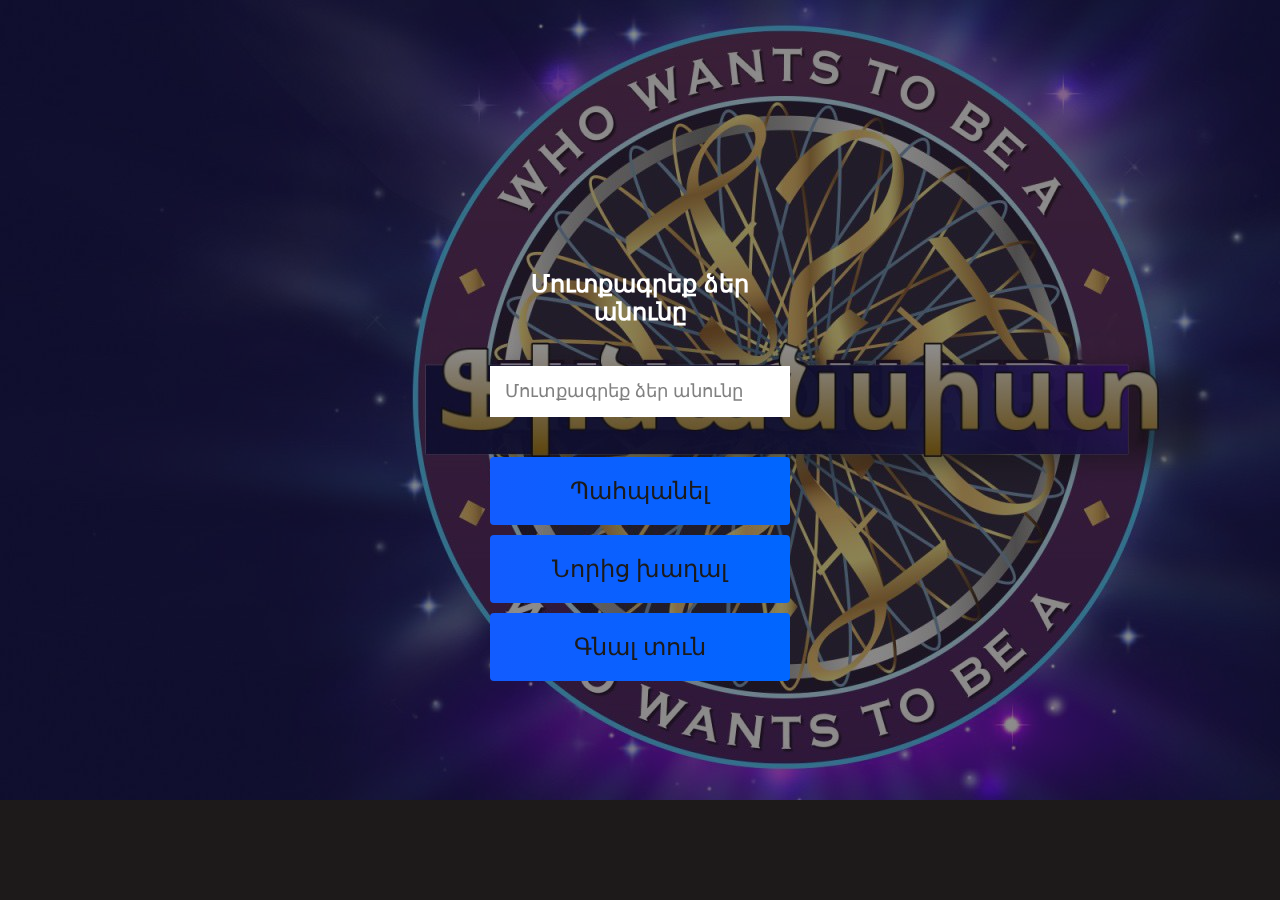
<file: end.html>
<!DOCTYPE html>
<html lang="en">
<head>
    <meta charset="UTF-8">
    <meta http-equiv="X-UA-Compatible" content="IE=edge">
    <meta name="viewport" content="width=device-width, initial-scale=1.0">
    <title>Document</title>
    <link rel="stylesheet" href="style.css">
</head>
<body> 
    <div class="container">
        <div class="con"></div>
        <div id="end" class="flex-center flex-column">
            <h1 id="finalScore">0</h1>
            <form class="end-form-container">
                <h2 id="end-text">Մուտքագրեք ձեր անունը</h2>
                <input type="text" name="name" id="username" placeholder="Մուտքագրեք ձեր անունը">
                <button class="btn" id="saveScoreBtn" type="submit" onclick="saveHighScore(event)" disabled>Պահպանել</button>
            </form>
            <a href="game.html" class="btn">Նորից խաղալ</a>
            <a href="index.html" class="btn">Գնալ տուն</a>
        </div>

    </div>
    <script src="end.js"></script>



</body>
</html>
</file>
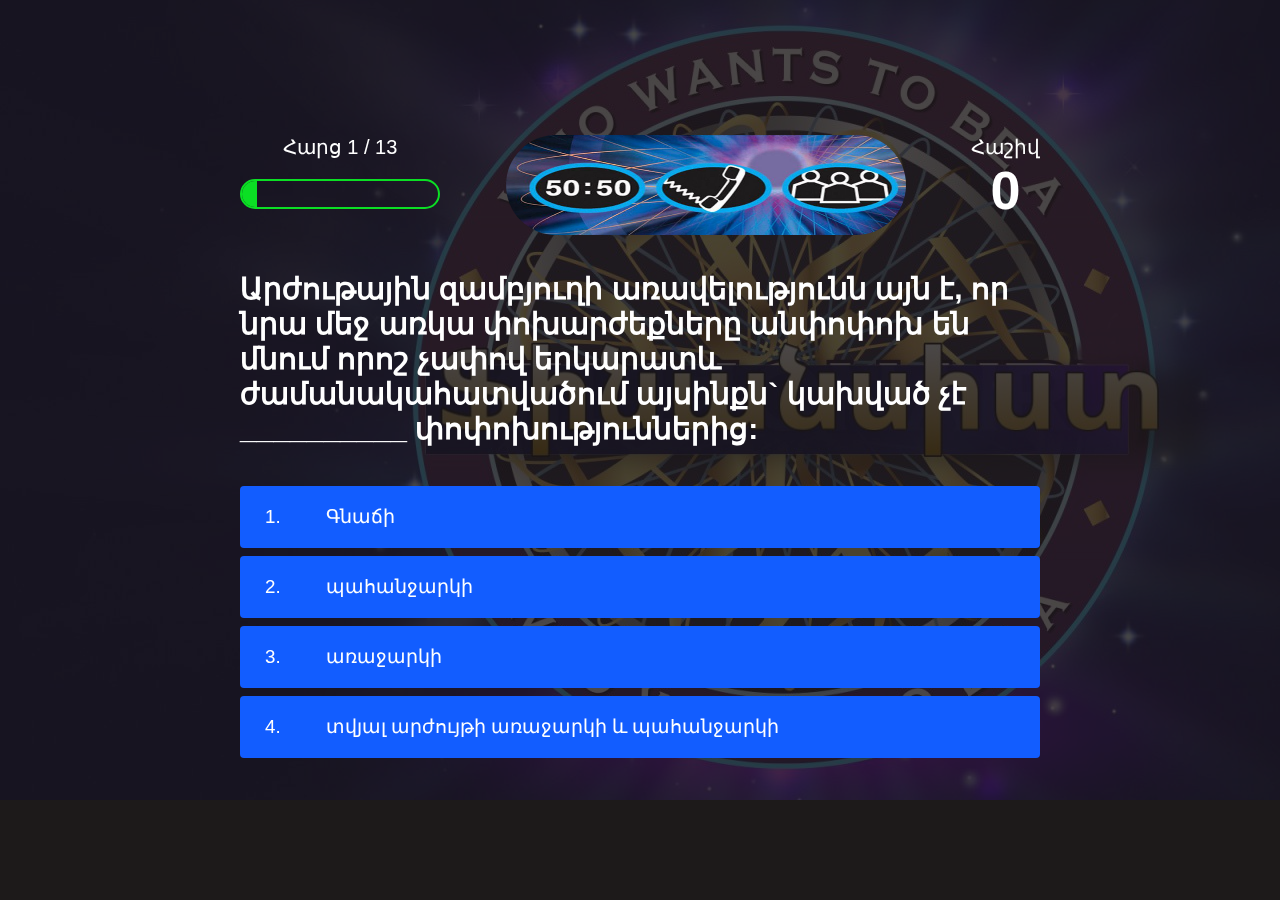
<file: game.html>
<!DOCTYPE html>
<html lang="en">
<head>
    <meta charset="UTF-8">
    <meta http-equiv="X-UA-Compatible" content="IE=edge">
    <meta name="viewport" content="width=device-width, initial-scale=1.0">
    <title>Թեստ</title>
    <link rel="stylesheet" href="style.css">
    <link rel="stylesheet" href="game.css">
</head>
<body>
    
    <div class="container">
        <div class="con"></div>
        <div id="game" class="justify-center flex-column">
            <div id="hud">
                <div id="hud-item">
                    <p id="progressText" class="hud-prefix">
                        Հարց
                    </p>
                    <div id="progressBar">
                        <div id="progressBarFull"></div>
                    </div>
                </div>
                <div class="ogn"></div>
                <div class="hud-item">
                    <p class="hud-prefix">
                        Հաշիվ
                    </p>
                    <h1 class="hud-main-text" id="score">
                        0
                    </h1>
                </div>
            </div>
            <h2 id="question">Հարց</h2>
            <div class="quuestions">
            <div class="choice-container">
                <p class="choice-prefix">1.</p>
                <p class="choice-text" data-number="1">Choice 1</p>
            </div>
            <div class="choice-container">
                <p class="choice-prefix">2.</p>
                <p class="choice-text" data-number="2">Choice 2</p>
            </div>
            <div class="choice-container">
                <p class="choice-prefix">3.</p>
                <p class="choice-text" data-number="3">Choice 3</p>
            </div>
            <div class="choice-container">
                <p class="choice-prefix">4.</p>
                <p class="choice-text" data-number="4">Choice 4</p>
            </div>
        </div>
        </div>
    </div>

<script src="game.js"></script>



</body>
</html>
</file>
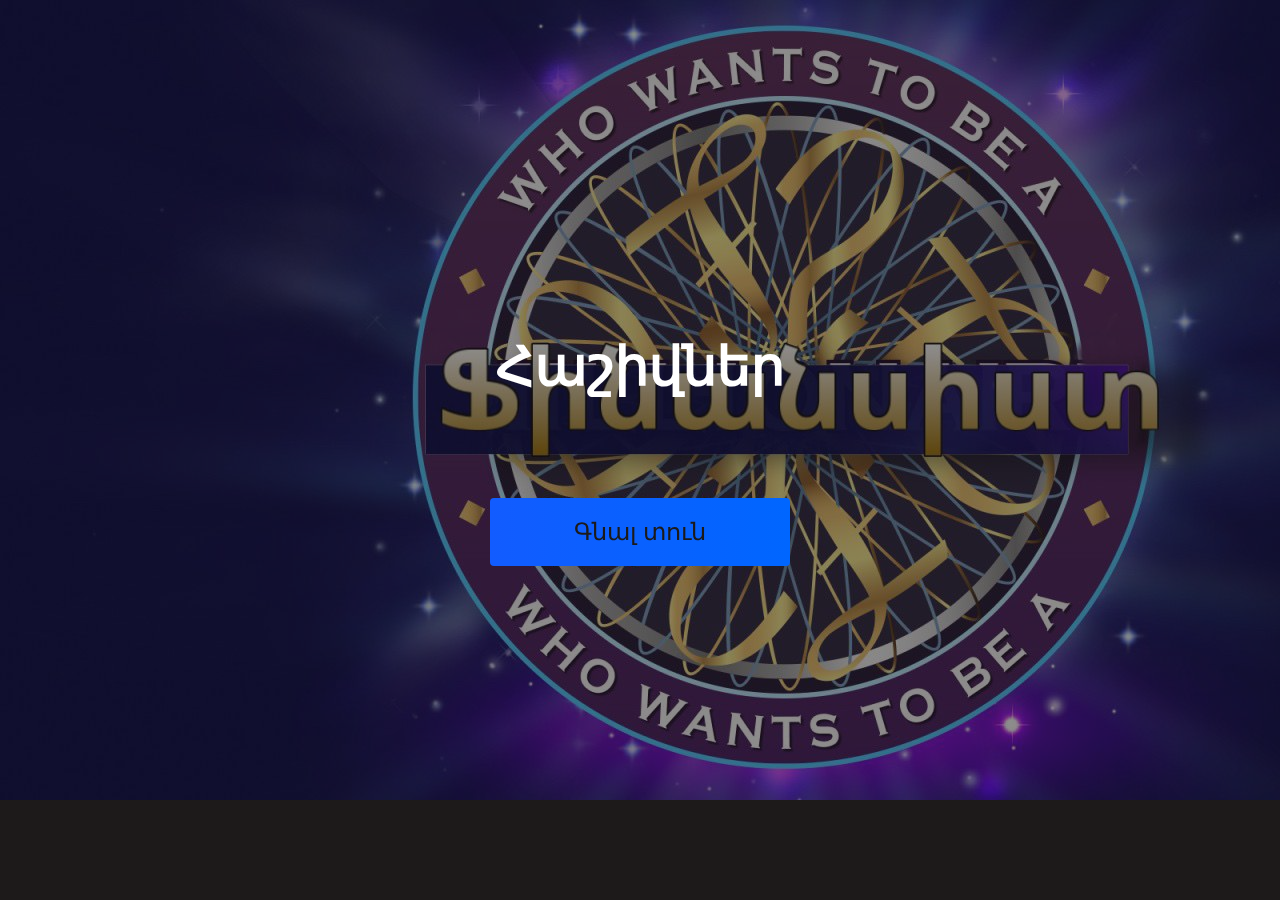
<file: highscores.html>
<!DOCTYPE html>
<html lang="en">
<head>
    <meta charset="UTF-8">
    <meta http-equiv="X-UA-Compatible" content="IE=edge">
    <meta name="viewport" content="width=device-width, initial-scale=1.0">
    <title>Document</title>
    <link rel="stylesheet" href="style.css">
    <link rel="stylesheet" href="highscores.css">
</head>
<body>
    <div class="container">
        <div class="con"></div>
        <div id="highScores" class="flex-center flex-column">
            <h1 id="finalScore">Հաշիվներ</h1>
            <ul id="highScoresList"></ul>
            <a href="index.html" class="btn">Գնալ տուն</a>
        </div>
    </div>
<script src="highscores.js"></script>


</body>
</html>
</file>
<file: style.css>
:root{
    background-color: rgb(29, 26, 26);
}

*{
    box-sizing: border-box;
    margin: 0;
    padding: 0;
    font-size: 62.5%;
    font-family:Arial, Helvetica, sans-serif;
}

h1{
    font-size: 5.4rem;
    color: white;
    margin-bottom: 5rem;
}
h2{
    font-size: 4.2rem;
    margin-bottom: 4rem;
}
.con{
    background: url('who.jpg');
    width: 100%;
    height: 100%;
    position: fixed;
    z-index: -1;
    opacity: 0.5;
    background-repeat: no-repeat;
}
.container{
    width: 100vw;
    height:100vh;
    display:flex;
    justify-content: center;
    align-items: center;
    max-width: 80rem;
    margin: 0 auto;
    padding: 2rem;
    
}
.flex-column{
    display: flex;
    flex-direction: column;
}
.flex-center{
    justify-content: center;
    align-items: center;

}
.justify-center{
    justify-content: center;
}
.text-center{
    text-align: center;
}
.hidden{
    display: none;
}
.btn{
    font-size: 2.4rem;
    padding:2rem 0;
    width:30rem;
    text-align: center;
    margin-bottom: 1 rem;
    margin-top:10px;
    text-decoration:none;
    color:rgb(28, 26, 26);
    background: linear-gradient(90deg, rgb(18, 92, 255) 0%, rgb(0, 102, 255) 100%);
    border-radius: 4px;
}
.btn:hover{
    cursor: pointer;
    box-shadow:0 0.4rem 1.4rem 0 rgba(0,114, 244, 0.6);
    transition: transform 150ms;
    transform: scale(1.03);
}
.btn[disabled]:hover{
    cursor:not-allowed;
    box-shadow: none;
    transform: none;
}
#highscore-btn{
    background: yellow;

}
#highscore-btn:hover{
    box-shadow: 0 0.4rem 1.4rem 0 rgba(255, 255, 0, 0.5);
}


.end-form-container{
    width: 100%;
    display: flex;
    flex-direction: column;
    align-items: center;
    max-width: 30rem;
}

input{
    margin-bottom: 1rem;
    width: 20rem;
    padding: 1.5rem;
    font-size: 1.8rem;
    border: none;
    box-sizing: 0 0.1rem 1.4rem 0 rgba(86, 185, 235, 0.5);
}
input::placeholder{
    color: gray;
}


#username{
    margin-bottom: 3rem;
    width: 100%;
    outline: none;
}
#end-text {
    font-size: 2.4rem;
    color: white;
    text-align: center;
}
#saveScoreBtn{
    border:none;
}
</file>
<file: game.css>
body{
    color: white;

}
.con{
    background: url('who.jpg');
    width: 100%;
    height: 100%;
    position: fixed;
    z-index: -1;
    opacity: 0.2;
    background-repeat: no-repeat;
}
.choice-container{
    display: flex;
    margin-bottom:0.8rem;
    width: 100%;
    border-radius: 4px;
    background: rgb(18, 93, 255);
    font-size: 3rem;
    min-width: 80rem;
}
.ogn{
    background-image: url(ogn.jpg);
    background-size: 100% 100%;
    width: 400px;
    height:100px;
    border-radius: 100px;

}
.choice-container:hover{
    cursor: pointer;
    box-shadow: 0 0.4rem 1.4rem 0 rgba(6, 103, 247, 0.5);
    transform:scale(1.02);
    transform: transform 100ms;
}
.choice-prefix{
    padding:2rem 2.5rem;
    color: white;
}
.choice-text{
    padding: 2rem;
    width: 100%;
}
.correct{
    background: rgb(34, 180, 34);
}

.incorrect{
    background: red;
}

#hud{
    display: flex;
    justify-content: space-between;
}
.hud-prefix{
    text-align:center;
    font-size:2rem;
}
.hud-main-text{
    text-align:center;

}
#progressBar{
    width: 20rem;
    height: 3rem;
    border: 0.2rem solid rgb(11,223,36);
    margin-top:2rem;
    border-radius:50px;
    overflow: hidden;
}
#progressBarFull{
    height:100%;
    background: rgb(11,223,36);
    width: 0%;
}


#question{
    font-size: 30px;
}

@media screen and(max-width: 768px){
   .choice-container{
        min-width:40rem;
   } 
}
</file>
<file: highscores.css>
body{
    color:white;

}
.con{
    background: url('who.jpg');
    width: 100%;
    height: 100%;
    position: fixed;
    z-index: -1;
    opacity: 0.5;
    background-repeat: no-repeat;
}
#highScoresList{
    list-style: none;
    margin-bottom: 4rem;
}
.high-score{
    font-size: 2.8rem;
    margin-bottom: 0.5rem;
}
</file>
